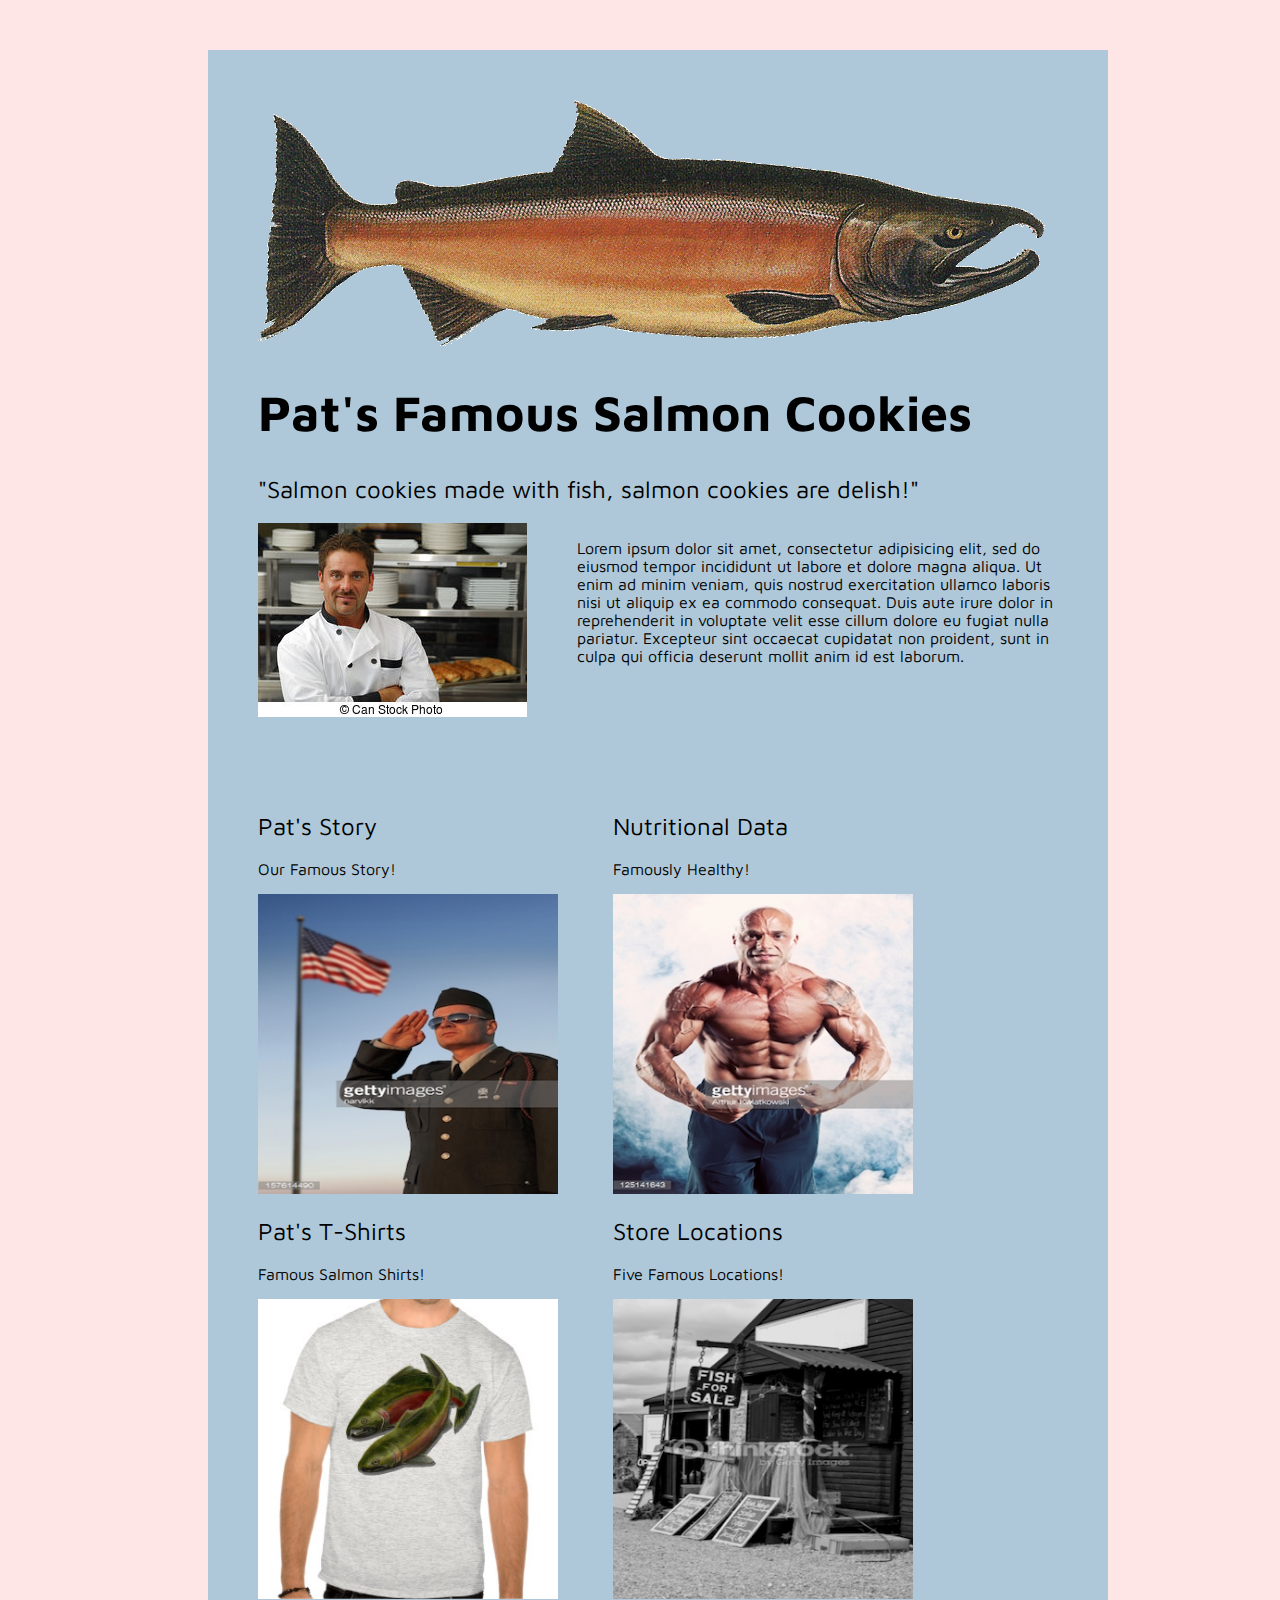
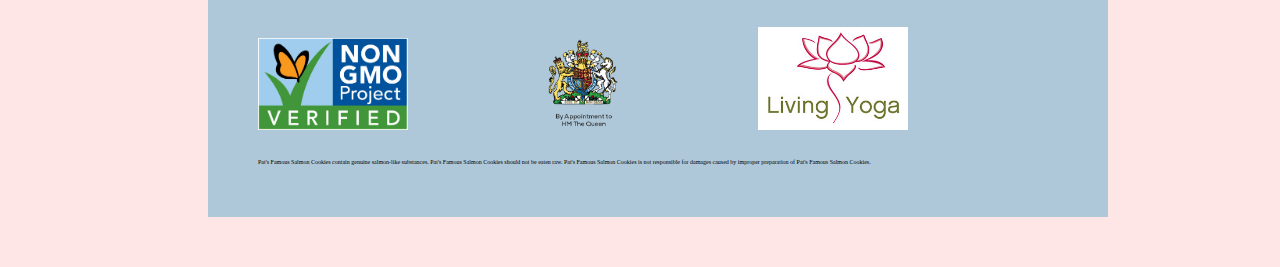
<file: index.html>
<!DOCTYPE html>
<html>
  <head>
    <meta charset="utf-8">
    <title>Pat's Famous Salmon Cookies</title>
    <link rel="stylesheet" href="style.css">
  </head>
  <section class="floatingbox">
  <header>
      <img src="img/salmon.png" alt="Pat please put some alt text here" class="logo" id="salmonpic">
      <h1>Pat's Famous Salmon Cookies</h1>
      <h2>"Salmon cookies made with fish, salmon cookies are delish!"</h2>
      <section id="introtext">
        <img id="patpic" src="img/PatPic.jpg" alt="this is a stock img for gods sake pat">
        <p>Lorem ipsum dolor sit amet, consectetur adipisicing elit, sed do eiusmod tempor incididunt ut labore et dolore magna aliqua. Ut enim ad minim veniam, quis nostrud exercitation ullamco laboris nisi ut aliquip ex ea commodo consequat. Duis aute irure dolor in reprehenderit in voluptate velit esse cillum dolore eu fugiat nulla pariatur. Excepteur sint occaecat cupidatat non proident, sunt in culpa qui officia deserunt mollit anim id est laborum.</p>
      </section>
  </header>
  <body>
    <section class="sections" class="story">
      <h2>Pat's Story</h2>
      <p>Our Famous Story!</p>
      <img class="sections_img" src="img/patsstory.jpg" alt="Pat seriously put alt text in">
    </section>
    <section class="sections" id="nutrition">
      <h2>Nutritional Data</h2>
      <p>Famously Healthy!</p>
      <img class="sections_img" src="img/nutritionimg.jpg" alt="Pat seriously put alt text in">
    </section>
    <section class="sections" id="shirts">
      <h2>Pat's T-Shirts</h2>
      <p>Famous Salmon Shirts!</p>
      <img class="sections_img" src="img/shirt.jpg" alt="Pat seriously put alt text in">
    </section>
    <section class="sections" id="location">
      <h2>Store Locations</h2>
      <p>Five Famous Locations!</p>
      <img class="sections_img" src="img/locationimg.jpg" alt="Pat seriously put alt text in">
    </section>
    <section>
      <img class="flair" src="img/NonGMOProject.jpg" alt="Did you receive permission for this pat">
      <img class="flair" src="img/RoyalSeal.png" alt="wtf pat seriously">
      <img class="flair" src="img/living-yoga.jpg" alt="your like 350lbs pat stop being stupid">
    </section>
    <p class="disclaimer">Pat's Famous Salmon Cookies contain genuine salmon-like substances. Pat's Famous Salmon Cookies should not be eaten raw. Pat's Famous Salmon Cookies is not responsible for damages caused by improper preparation of Pat's Famous Salmon Cookies.</p>
  </section>
  </body>
</html>
</file>
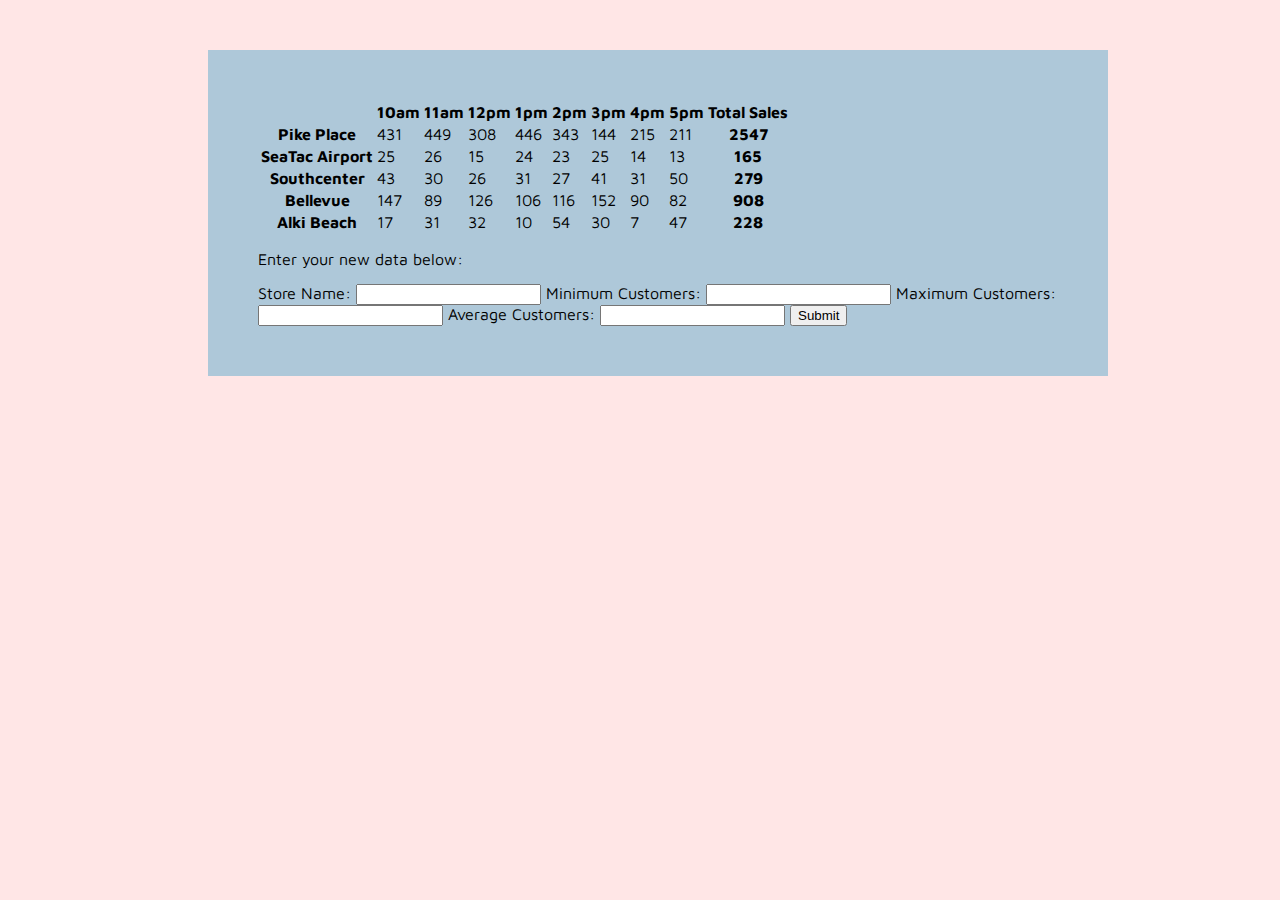
<file: sales.html>
<!DOCTYPE html>
<html>
  <head>
    <meta charset="utf-8">
    <title>Salmon Cookie Demo</title>
    <link rel="stylesheet" href="style.css">
  </head>
  <body>
    <section class="floatingbox">
      <table id="dataTable">
      </table>
      <p>Enter your new data below:</p>
      <form id="storeForm">
        <label>
          Store Name: <input type="text" id="storeName">
        </label>
        <label>
          Minimum Customers: <input type="text" id="storeMin">
        </label>
        <label>
          Maximum Customers: <input type="text" id="storeMax">
        <label>
          Average Customers: <input type="text" id="storeAvg">
        </label>
        <input type="submit" id="storeSubmit" value="Submit">
      </form>
    </section>
    <script src="salesapp.js"></script>
  </body>
</html>
</file>
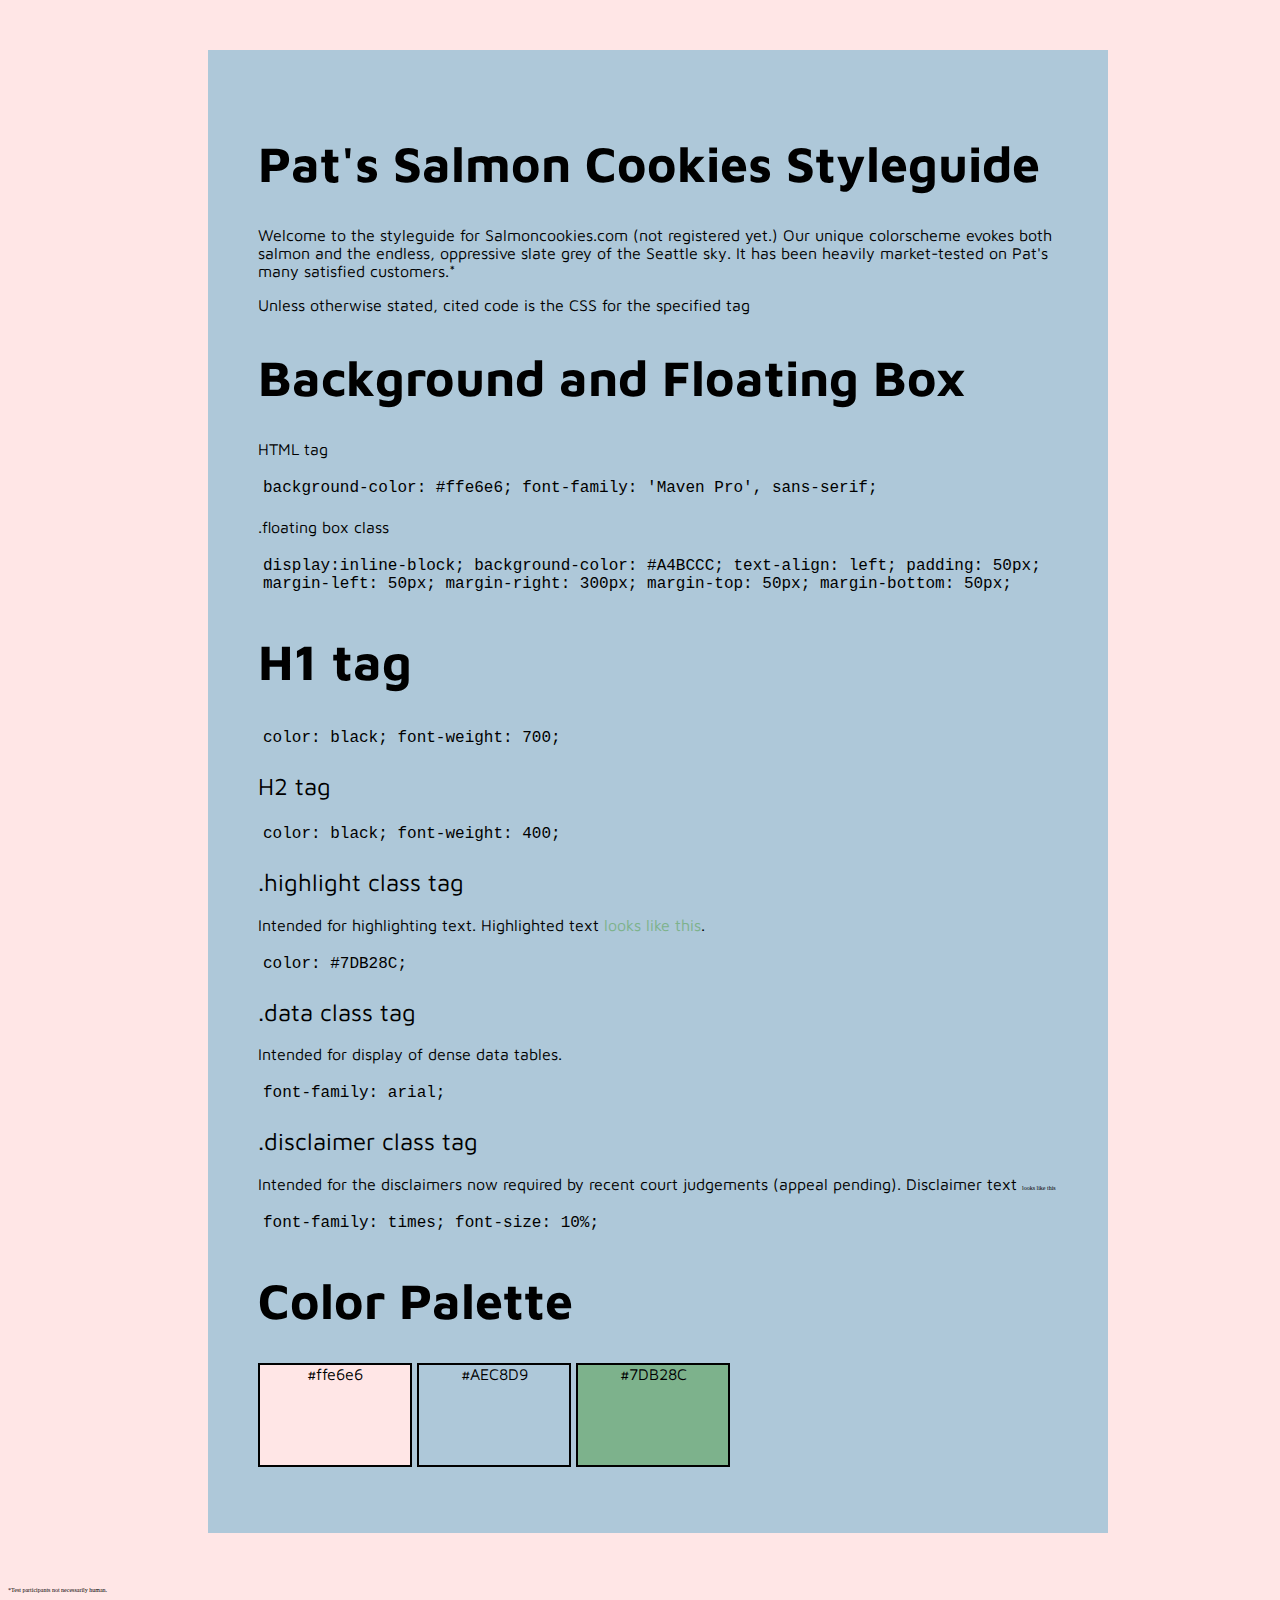
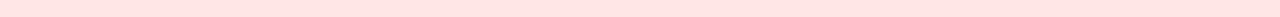
<file: styleguide.html>
<!DOCTYPE html>
<html>
  <head>
    <meta charset="utf-8">
    <title>Styleguide for Pat's Cookies</title>
    <link rel="stylesheet" href="style.css">
  </head>
  <body>
    <section class="floatingbox">
  <h1>Pat's Salmon Cookies Styleguide</h1>
    <p>Welcome to the styleguide for Salmoncookies.com (not registered yet.) Our unique colorscheme evokes both salmon and the endless, oppressive slate grey of the Seattle sky. It has been heavily market-tested on Pat's many satisfied customers.*</p>
    <p>Unless otherwise stated, cited code is the CSS for the specified tag</p>
  <h1>Background and Floating Box</h1>
    <p>HTML tag</p>
    <code>
      background-color: #ffe6e6;
      font-family: 'Maven Pro', sans-serif;
    </code>
    <p>.floating box class</p>
    <code>
      display:inline-block;
      background-color: #A4BCCC;
      text-align: left;
      padding: 50px;
      margin-left: 50px;
      margin-right: 300px;
      margin-top: 50px;
      margin-bottom: 50px;
    </code>
  <h1>H1 tag</h1>
    <code>
      color: black;
      font-weight: 700;
    </code>
  <h2>H2 tag</h2>
    <code>
      color: black;
      font-weight: 400;
    </code>
  <h2>.highlight class tag</h2>
    <p>Intended for highlighting text. Highlighted text <span class="highlight">looks like this</span>.</p>
    <code>
      color: #7DB28C;
    </code>
  <h2>.data class tag</h2>
    <p>Intended for display of dense data tables.</p>
    <code>
      font-family: arial;
    </code>
  <h2>.disclaimer class tag</h2>
    <p>Intended for the disclaimers now required by recent court judgements (appeal pending). Disclaimer text <span class="disclaimer">looks like this</span></p>
    <code>
      font-family: times;
      font-size: 10%;
    </code>
  <h1>Color Palette</h1>
    <ul>
      <li class="palette" id="paletteOne">#ffe6e6</li>
      <!-- <li class="palette" id="paletteTwo">#A4BCCC</li> -->
      <li class="palette" id="paletteThr">#AEC8D9</li>
      <li class="palette" id="paletteFou">#7DB28C</li>
    </ul>
  </section>
    <p><sup class="disclaimer">*Test participants not necessarily human.</sup></p>
  </body>
</html>
</file>
<file: style.css>
@import url(https://fonts.googleapis.com/css?family=Maven+Pro:700,400);

html {
  background-color: #ffe6e6;
  font-family: 'Maven Pro', sans-serif;
}

body {
}

.floatingbox {
  float: center;
  background-color: #AEC8D9;
  padding: 50px;
  margin-left: 200px;
  margin-right: 300px;
  margin-top: 50px;
  margin-bottom: 50px;
  width: 800px;
}

.sections {
  display: inline-block;
  padding-right: 50px;
}

.sections_img {
  width: 300px;
}

.flair {
  width: 150px;
  padding-right: 95px;
  padding-top: 25px;
  padding-bottom: 25px;
}

#introtext {
  display: inline-block;
  padding-bottom: 50px;
}

#patpic {
  float: left;
  padding-bottom: 25px;
  padding-right: 50px;
}

h1 {
  color: black;
  font-weight: 700;
  font-size: 50px;
}

h2 {
  color: black;
  font-weight: 400;
}

p {
  color: black;
  font-weight: 400;
}

ul {
  padding: 0px;
}

code {
  display:inline-block;
  padding: 5px;
  font-family:"Courier New",Courier,monospace;
}

.highlight {
  color: #7DB28C;
}

.code {
  font-family: arial;
}

.disclaimer {
  font-family: times;
  font-size: 10%;
}

.palette {
  display: inline-block;
  text-align: center;
  width: 150px;
  height: 100px;
  border-style: solid;
  border-width: 2px;
}

#paletteOne {
  background-color: #ffe6e6;
}

/*#paletteTwo {
  background-color: #A4BCCC;
}*/

#paletteThr {
  background-color: #AEC8D9;
}

#paletteFou {
  background-color: #7DB28C;
}
</file>
